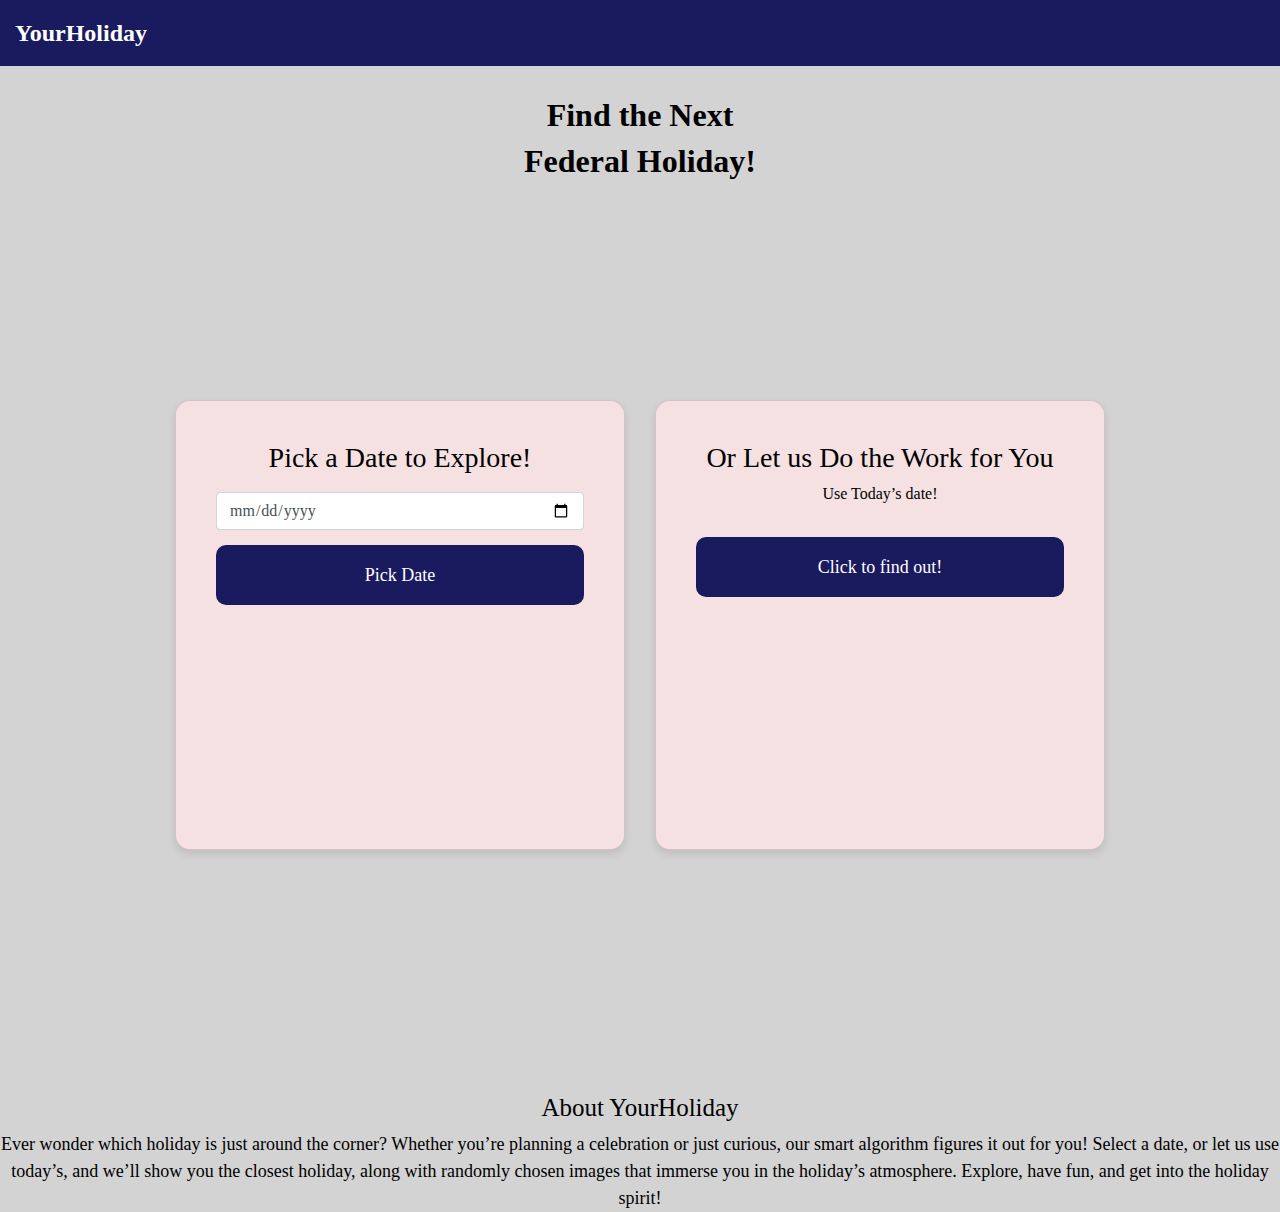
<file: index.html>
<!DOCTYPE html>
<html lang="en">

<head>
  <meta charset="UTF-8">
  <meta name="viewport" content="width=device-width, initial-scale=1.0">
  <title>YourHoliday</title>
  <link rel="stylesheet" href="https://stackpath.bootstrapcdn.com/bootstrap/4.5.2/css/bootstrap.min.css">
  <link rel="stylesheet" href="styles/styles.css">
</head>

<body>

  <!-- Header -->
  <div class="header">YourHoliday</div>
  <div class="text-center mb-4" style="margin-top: 30px;">
    <h2 style="color: black;"><strong>Find the Next </strong></h2>
      <h2 style="color: black;"><strong>Federal Holiday!</strong></h2>
  </div>
  <!-- Main Content -->
  <div class="container">
    <div class="card">
      <h3 style="color: black;">Pick a Date to Explore!</h3>

      <input type="date" id="user-date" class="form-control">
      <button id="pick-date" class="btn">Pick Date</button>
    </div>

    <div class="card">
      <h3 style="color: black;">Or Let us Do the Work for You</h3>
      <p style="color: black;">Use Today’s date!</p>
      <button id="find-holiday" class="btn">Click to find out!</button>
    </div>
  </div>

  <div class="about text-center mt-5">
    <h3 style="color: black; align-items: center; font-size: 25px;">About YourHoliday</h3>
    <p style="color: black;margin: auto;font-size: 18px;">
      Ever wonder which holiday is just around the corner? Whether you’re planning a celebration or just curious, 
      our smart algorithm figures it out for you! Select a date, or let us use today’s, and we’ll show you the closest holiday, 
      along with randomly chosen images that immerse you in the holiday’s atmosphere. 
      Explore, have fun, and get into the holiday spirit!
    </p>
  </div>
  <script src="main.js"></script>

</body>



</html>
</file>
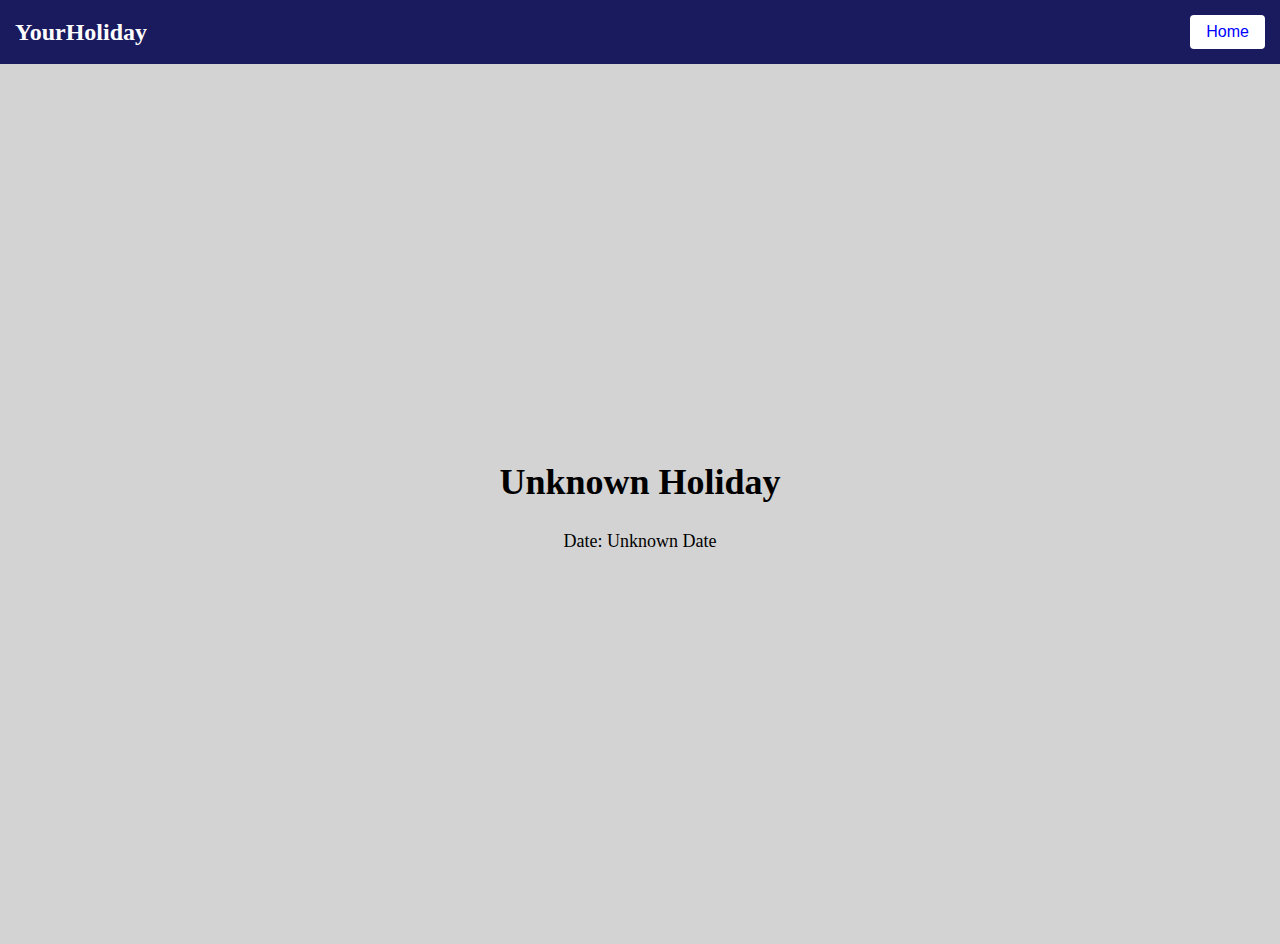
<file: holiday.html>
<!DOCTYPE html>
<html lang="en">

<head>
    <meta charset="UTF-8">
    <meta name="viewport" content="width=device-width, initial-scale=1.0">
    <title>Holiday Information</title>

    <link rel="stylesheet" href="styles/styles2.css">
</head>

<body>
    <!-- Header -->
    <div class="header">
        <div>YourHoliday</div>
        <button class="back-button" onclick="window.location.href='index.html';">Home</button>
    </div>

    <!-- Main -->
    <div class="content">
        <h1 id="holiday-name" style="color: black;">Holiday Name</h1>
        <p id="holiday-date" style="color: black;">Date: </p>
        <div id="images"></div>
    </div>

    <script>
        const holidayImages = {
            "new-year": ["images/n1.jpg", "images/n2.jpg", "images/n3.jpg", "images/n4.jpg", "images/n5.jpg"],
            "Independence Day": ["images/i1.jpg", "images/i2.jpg", "images/i3.jpg", "images/i4.jpg", "images/i5.jpg"],
            "Thanksgiving": ["images/thanksgiving1.jpg", "images/thanksgiving2.jpg", "images/thanksgiving3.jpg", "images/thanksgiving4.jpg", "images/thanksgiving5.jpg"],
            "Christmas": ["images/c1.jpg", "images/c2.jpg", "images/c3.jpg", "images/c4.jpg", "images/c5.jpg"]
        };

        const urlParams = new URLSearchParams(window.location.search);
        const holidayName = urlParams.get("name");
        const holidayDate = urlParams.get("date");

        document.getElementById("holiday-name").textContent = holidayName || "Unknown Holiday";
        document.getElementById("holiday-date").textContent = `Date: ${holidayDate || "Unknown Date"}`;

        const imagesContainer = document.getElementById("images");
        const images = holidayImages[holidayName] || [];

        // Function to get 3 random images 
        function getRandomImages(arr, num) {
            const shuffled = arr.sort(() => 0.5 - Math.random()); 
            return shuffled.slice(0, num);
        }
        const selectedImages = getRandomImages(images, 3);
        selectedImages.forEach(src => {
            const img = document.createElement("img");
            img.src = src;
            img.alt = `${holidayName} image`;
            imagesContainer.appendChild(img);
        });

    </script>

</body>

</html>
</file>
<file: styles/styles.css>
body {
    font-family: 'Libre Caslon Text', serif;
    background-color: #d3d3d3;
    color: white;
    margin: 0;
    padding: 0;
}


.header {
    background-color: #1a1a5e;
    padding: 15px;
    text-align: left;
    color: white;
    font-size: 24px;
    font-weight: bold;
}

/* Main Container */
.container {
    display: flex;
    justify-content: center;
    align-items: center;
    min-height: calc(100vh - 60px);
    flex-wrap: wrap;
    padding: 20px;
}

/* Card Styling */
.card {
    background-color: #f5e1e1;
    padding: 40px;
    border-radius: 15px;
    margin: 15px;
    width: 450px;
    height: 450px;
    text-align: center;
    box-shadow: 0 4px 8px rgba(0, 0, 0, 0.1);
}

.btn {
    margin-top: 15px;
    width: 100%;
    height: 60px;
    background-color: #1a1a5e;
    color: white;
    font-size: 18px;
    border-radius: 10px;
}

input {
    width: 100%;
    height: 50px;
    margin-top: 10px;
    font-size: 16px;
    border-radius: 8px;
    border: none;
    padding-left: 10px;
}
</file>
<file: styles/styles2.css>
body {
    font-family: 'Libre Caslon Text', serif;
    background-color: #d3d3d3;
    color: white;
    margin: 0;
    padding: 0;
}

.header {
    display: flex;
    justify-content: space-between; 
    align-items: center;
    padding: 15px;
    background-color: #1a1a5e;
    font-size: 24px;
    font-weight: bold;
}

.content {
    text-align: center;
    padding: 20px;
    display: flex;
    flex-direction: column;
    justify-content: center;
    align-items: center;
    min-height: calc(100vh - 60px);
}

h1 {
    font-size: 36px;
    margin-bottom: 10px;
}

p {
    font-size: 18px;
    margin-bottom: 20px;
}
/* Button Styling */
.back-button {
   
    padding: 8px 16px;
    font-size: 16px;
    background-color: white;
    color: blue;
    border: none;
    border-radius: 4px;
    cursor: pointer;
    transition: background-color 0.3s;
}

#images img {
    width: 350px;
    height: 350px;
    margin: 10px;
    border-radius: 12px;
    object-fit: cover;
    box-shadow: 0 4px 8px rgba(0, 0, 0, 0.3);
}
</file>
